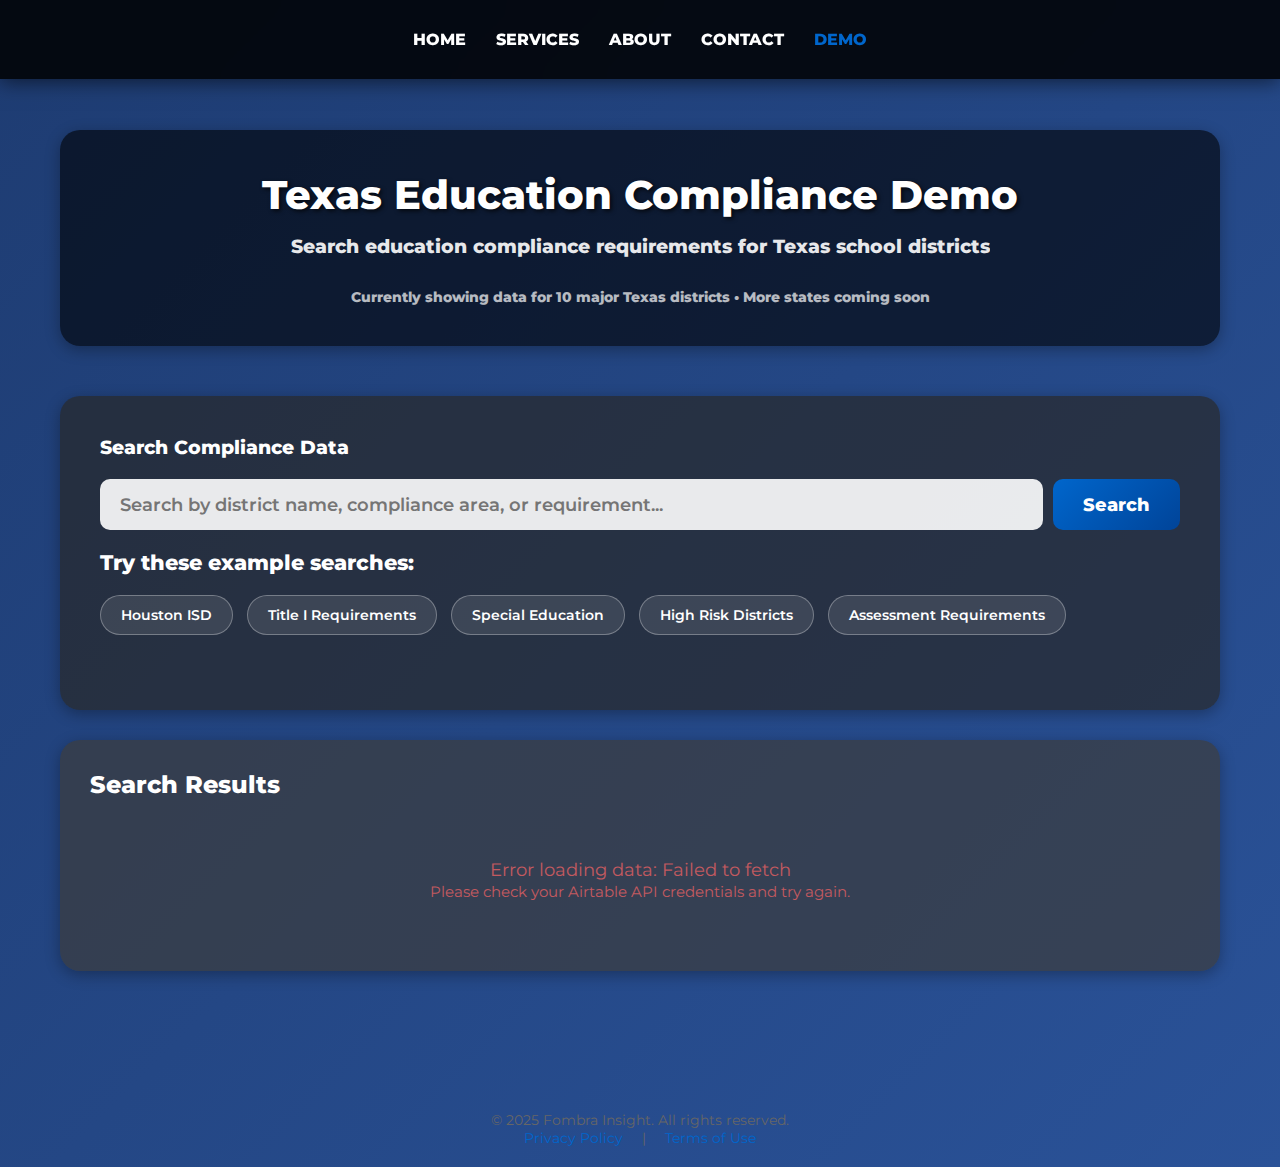
<file: demo.html>
<!DOCTYPE html>
<html lang="en">
<head>
  <meta charset="UTF-8" />
  <meta name="viewport" content="width=device-width, initial-scale=1.0"/>
  <title>Demo - Fombra Insight</title>
  <!-- Google Fonts for Montserrat Extra Bold -->
  <link rel="preconnect" href="https://fonts.googleapis.com">
  <link rel="preconnect" href="https://fonts.gstatic.com" crossorigin>
  <link href="https://fonts.googleapis.com/css2?family=Montserrat:wght@800&display=swap" rel="stylesheet">
  
  <style>
    /* Base styling matching your main site */
    * {
      margin: 0;
      padding: 0;
      box-sizing: border-box;
    }

    body {
      font-family: 'Montserrat', Arial, sans-serif;
      background: linear-gradient(135deg, #1e3c72 0%, #2a5298 100%);
      min-height: 100vh;
      padding-top: 90px;
      color: white;
    }

    /* Header matching your main site */
    header {
      padding: 30px 20px;
      position: fixed;
      top: 0;
      left: 0;
      width: 100%;
      background: rgba(0, 0, 0, 0.85);
      backdrop-filter: blur(15px);
      -webkit-backdrop-filter: blur(15px);
      border-radius: 0;
      box-shadow: 0 2px 20px rgba(0, 0, 0, 0.6);
      z-index: 1000;
      box-sizing: border-box;
    }

    #desktop-nav {
      display: flex;
      justify-content: center;
      gap: 30px;
    }

    #desktop-nav a {
      color: white;
      text-decoration: none;
      font-family: 'Montserrat', Arial, sans-serif;
      font-weight: 800;
      font-size: 1em;
      text-transform: uppercase;
      transition: color 0.3s ease;
    }

    #desktop-nav a:hover {
      color: #0066cc;
    }

    /* Demo container */
    .demo-container {
      max-width: 1200px;
      margin: 0 auto;
      padding: 40px 20px;
    }

    /* Hero section for demo */
    .demo-hero {
      text-align: center;
      margin-bottom: 50px;
      padding: 40px 20px;
      background-color: rgba(0, 0, 0, 0.6);
      border-radius: 20px;
      box-shadow: 0 4px 15px rgba(0,0,0,0.3);
    }

    .demo-hero h1 {
      font-size: 2.5em;
      margin-bottom: 15px;
      font-weight: 800;
      text-shadow: 2px 2px 4px rgba(0,0,0,0.7);
    }

    .demo-hero p {
      font-size: 1.2em;
      margin-bottom: 30px;
      font-weight: 800;
      opacity: 0.9;
    }

    /* Search section */
    .search-section {
      background-color: rgba(40, 40, 40, 0.7);
      padding: 40px;
      border-radius: 20px;
      box-shadow: 0 4px 15px rgba(0,0,0,0.3);
      margin-bottom: 30px;
    }

    .search-box {
      display: flex;
      gap: 10px;
      margin-bottom: 20px;
    }

    #searchInput {
      flex: 1;
      padding: 15px 20px;
      border: none;
      border-radius: 10px;
      font-size: 1.1em;
      font-family: 'Montserrat', Arial, sans-serif;
      font-weight: 600;
      background: rgba(255, 255, 255, 0.9);
      color: #333;
    }

    #searchBtn {
      padding: 15px 30px;
      background: linear-gradient(135deg, #0066cc, #004499);
      color: white;
      border: none;
      border-radius: 10px;
      font-family: 'Montserrat', Arial, sans-serif;
      font-weight: 800;
      font-size: 1.1em;
      cursor: pointer;
      transition: transform 0.2s ease;
    }

    #searchBtn:hover {
      transform: translateY(-2px);
    }

    /* Example searches */
    .example-searches {
      margin-bottom: 30px;
    }

    .example-searches h3 {
      margin-bottom: 15px;
      font-size: 1.3em;
      font-weight: 800;
    }

    .example-btn {
      display: inline-block;
      margin: 5px 10px 5px 0;
      padding: 10px 20px;
      background: rgba(255, 255, 255, 0.1);
      border: 1px solid rgba(255, 255, 255, 0.3);
      border-radius: 20px;
      color: white;
      text-decoration: none;
      font-family: 'Montserrat', Arial, sans-serif;
      font-weight: 600;
      font-size: 0.9em;
      cursor: pointer;
      transition: all 0.3s ease;
    }

    .example-btn:hover {
      background: rgba(255, 255, 255, 0.2);
      transform: translateY(-2px);
    }

    /* Results section */
    .results-section {
      background-color: rgba(60, 60, 60, 0.7);
      padding: 30px;
      border-radius: 20px;
      box-shadow: 0 4px 15px rgba(0,0,0,0.3);
      margin-bottom: 30px;
      min-height: 200px;
    }

    .results-section h3 {
      margin-bottom: 20px;
      font-size: 1.5em;
      font-weight: 800;
    }

    .result-item {
      background: rgba(0, 0, 0, 0.3);
      padding: 20px;
      border-radius: 10px;
      margin-bottom: 15px;
      border-left: 4px solid #0066cc;
    }

    .result-item h4 {
      font-size: 1.2em;
      margin-bottom: 10px;
      color: #66ccff;
      font-weight: 800;
    }

    .result-item p {
      margin-bottom: 8px;
      font-weight: 600;
      line-height: 1.4;
    }

    .result-meta {
      font-size: 0.9em;
      opacity: 0.8;
      margin-top: 10px;
    }

    .loading {
      text-align: center;
      font-size: 1.1em;
      padding: 40px;
      opacity: 0.7;
    }

    .no-results {
      text-align: center;
      font-size: 1.1em;
      padding: 40px;
      opacity: 0.7;
    }

    /* Status badges */
    .status-badge {
      display: inline-block;
      padding: 4px 12px;
      border-radius: 15px;
      font-size: 0.8em;
      font-weight: 800;
      margin-left: 10px;
    }

    .status-title-i {
      background: rgba(255, 165, 0, 0.3);
      color: #ffcc66;
      border: 1px solid rgba(255, 165, 0, 0.5);
    }

    .status-non-title-i {
      background: rgba(0, 255, 0, 0.2);
      color: #66ff66;
      border: 1px solid rgba(0, 255, 0, 0.3);
    }

    .risk-score {
      float: right;
      font-weight: 800;
      padding: 5px 15px;
      border-radius: 20px;
      font-size: 0.9em;
    }

    .risk-high { background: rgba(255, 0, 0, 0.3); color: #ff6666; }
    .risk-medium { background: rgba(255, 165, 0, 0.3); color: #ffaa66; }
    .risk-low { background: rgba(0, 255, 0, 0.2); color: #66ff66; }

    /* Footer matching your main site */
    footer {
      text-align: center;
      padding: 20px;
      font-size: 14px;
      color: #666;
      margin-top: 50px;
    }

    footer a {
      color: #0066cc;
      text-decoration: none;
      margin: 0 15px;
    }

    /* Mobile responsive */
    @media screen and (max-width: 768px) {
      #desktop-nav {
        display: none;
      }
      
      .demo-hero h1 {
        font-size: 2em;
      }
      
      .search-box {
        flex-direction: column;
      }
      
      .demo-container {
        padding: 20px 10px;
      }
      
      .search-section,
      .results-section {
        padding: 20px;
      }
    }
  </style>
</head>

<body>
  <!-- Header matching your main site -->
  <header>
    <nav id="desktop-nav">
      <a href="index.html">Home</a>
      <a href="index.html#services">Services</a>
      <a href="index.html#about-founder">About</a>
      <a href="index.html#contact">Contact</a>
      <a href="demo.html" style="color: #0066cc;">Demo</a>
    </nav>
  </header>

  <div class="demo-container">
    <!-- Demo Hero Section -->
    <div class="demo-hero">
      <h1>Texas Education Compliance Demo</h1>
      <p>Search education compliance requirements for Texas school districts</p>
      <p style="font-size: 0.9em; opacity: 0.7; margin-bottom: 0;">Currently showing data for 10 major Texas districts • More states coming soon</p>
    </div>

    <!-- Search Section -->
    <div class="search-section">
      <h3 style="margin-bottom: 20px; font-weight: 800;">Search Compliance Data</h3>
      
      <div class="search-box">
        <input type="text" id="searchInput" placeholder="Search by district name, compliance area, or requirement..." />
        <button id="searchBtn" onclick="searchCompliance()">Search</button>
      </div>

      <div class="example-searches">
        <h3>Try these example searches:</h3>
        <span class="example-btn" onclick="runExampleSearch('Houston ISD')">Houston ISD</span>
        <span class="example-btn" onclick="runExampleSearch('Title I')">Title I Requirements</span>
        <span class="example-btn" onclick="runExampleSearch('Special Education')">Special Education</span>
        <span class="example-btn" onclick="runExampleSearch('high risk')">High Risk Districts</span>
        <span class="example-btn" onclick="runExampleSearch('assessment')">Assessment Requirements</span>
      </div>
    </div>

    <!-- Results Section -->
    <div class="results-section">
      <h3>Search Results</h3>
      <div id="resultsContainer">
        <div class="no-results">
          Enter a search term above or click one of the example searches to get started.
        </div>
      </div>
    </div>
  </div>

  <!-- Footer -->
  <footer>
    <p>&copy; 2025 Fombra Insight. All rights reserved.</p>
    <p>
      <a href="privacy.html">Privacy Policy</a> | 
      <a href="terms.html">Terms of Use</a>
    </p>
  </footer>

  <script>
    // Airtable Configuration - REPLACE THESE WITH YOUR ACTUAL VALUES
    const AIRTABLE_API_TOKEN = 'patpH7T3odRRJhZEJ.0616a11f2b1f08c65b6116361ebe92ac53e0ebb457529ef8a2478b0990dfcaf1'; // Replace with your token (pat_...)
    const AIRTABLE_BASE_ID = 'appPVW4mHMsqAnpqa'; // Replace with your base ID (app_...)
    
    // Global variables to store fetched data
    let districts = [];
    let regulations = [];
    let dataLoaded = false;

    // Fetch data from Airtable on page load
    async function loadAirtableData() {
      try {
        showLoading();
        
        // Fetch districts data
        const districtsResponse = await fetch(`https://api.airtable.com/v0/${AIRTABLE_BASE_ID}/District%20Data`, {
          headers: {
            'Authorization': `Bearer ${AIRTABLE_API_TOKEN}`
          }
        });
        
        if (!districtsResponse.ok) {
          throw new Error(`Districts API error: ${districtsResponse.status}`);
        }
        
        const districtsData = await districtsResponse.json();
        
        // Fetch regulations data
        const regulationsResponse = await fetch(`https://api.airtable.com/v0/${AIRTABLE_BASE_ID}/District%20Regulations`, {
          headers: {
            'Authorization': `Bearer ${AIRTABLE_API_TOKEN}`
          }
        });
        
        if (!regulationsResponse.ok) {
          throw new Error(`Regulations API error: ${regulationsResponse.status}`);
        }
        
        const regulationsData = await regulationsResponse.json();
        
        // Transform Airtable data to match your format
        districts = districtsData.records.map(record => ({
          district_name: record.fields.district_name || '',
          enrollment: record.fields.enrollment || 0,
          title_1_status: record.fields.title_1_status || '',
          demographics: typeof record.fields.demographics === 'string' 
            ? JSON.parse(record.fields.demographics) 
            : record.fields.demographics || {},
          special_ed_percentage: record.fields.special_ed_percentage || 0,
          assessment_scores: typeof record.fields.assessment_scores === 'string' 
            ? JSON.parse(record.fields.assessment_scores) 
            : record.fields.assessment_scores || {},
          compliance_areas: typeof record.fields.compliance_areas === 'string'
            ? JSON.parse(record.fields.compliance_areas)
            : record.fields.compliance_areas || [],
          compliance_risk_score: record.fields['Compliance Risk Score'] || 0,
          contact_email: record.fields['Contact Email'] || ''
        }));
        
        regulations = regulationsData.records.map(record => ({
          category: record.fields.category || '',
          requirement: record.fields.requirement || '',
          applies_to: record.fields.applies_to || '',
          deadline: record.fields.deadline || '',
          penalty: record.fields.penalty || '',
          texas_code: record.fields.texas_code || '',
          complexity_score: record.fields['Complexity Score'] || 0,
          cost_impact: record.fields['Cost Impact'] || ''
        }));
        
        dataLoaded = true;
        
        // Clear loading message
        document.getElementById('resultsContainer').innerHTML = `
          <div class="no-results">
            Data loaded successfully! Enter a search term above or click one of the example searches to get started.
          </div>
        `;
        
      } catch (error) {
        console.error('Error loading Airtable data:', error);
        document.getElementById('resultsContainer').innerHTML = `
          <div class="no-results" style="color: #ff6666;">
            Error loading data: ${error.message}<br>
            <small>Please check your Airtable API credentials and try again.</small>
          </div>
        `;
      }
    }
    
    // Load data when page loads
    document.addEventListener('DOMContentLoaded', function() {
      loadAirtableData();
    });

    function searchCompliance() {
      const query = document.getElementById('searchInput').value.trim().toLowerCase();
      if (!query) return;
      
      showLoading();
      
      // Simulate API delay
      setTimeout(() => {
        const results = performSearch(query);
        displayResults(results, query);
      }, 800);
    }

    function runExampleSearch(query) {
      document.getElementById('searchInput').value = query;
      searchCompliance();
    }

    function performSearch(query) {
      let results = [];
      
      // Search districts
      districts.forEach(district => {
        let relevanceScore = 0;
        let matchType = '';
        
        if (district.district_name.toLowerCase().includes(query)) {
          relevanceScore += 10;
          matchType = 'district';
        }
        
        if (district.title_1_status.toLowerCase().includes(query)) {
          relevanceScore += 8;
          matchType = 'status';
        }
        
        if (district.compliance_areas.some(area => area.toLowerCase().includes(query))) {
          relevanceScore += 6;
          matchType = 'compliance_area';
        }
        
        if (query.includes('high risk') && district.compliance_risk_score >= 7) {
          relevanceScore += 9;
          matchType = 'risk';
        }
        
        if (query.includes('low risk') && district.compliance_risk_score <= 4) {
          relevanceScore += 9;
          matchType = 'risk';
        }
        
        if (relevanceScore > 0) {
          results.push({
            type: 'district',
            data: district,
            relevanceScore: relevanceScore,
            matchType: matchType
          });
        }
      });
      
      // Search regulations
      regulations.forEach(regulation => {
        let relevanceScore = 0;
        let matchType = '';
        
        if (regulation.category.toLowerCase().includes(query)) {
          relevanceScore += 8;
          matchType = 'category';
        }
        
        if (regulation.requirement.toLowerCase().includes(query)) {
          relevanceScore += 7;
          matchType = 'requirement';
        }
        
        if (regulation.applies_to.toLowerCase().includes(query)) {
          relevanceScore += 6;
          matchType = 'applies_to';
        }
        
        if (relevanceScore > 0) {
          results.push({
            type: 'regulation',
            data: regulation,
            relevanceScore: relevanceScore,
            matchType: matchType
          });
        }
      });
      
      // Sort by relevance score
      return results.sort((a, b) => b.relevanceScore - a.relevanceScore);
    }

    function showLoading() {
      document.getElementById('resultsContainer').innerHTML = '<div class="loading">Searching compliance data...</div>';
    }

    function displayResults(results, query) {
      const container = document.getElementById('resultsContainer');
      
      if (results.length === 0) {
        container.innerHTML = `<div class="no-results">No results found for "${query}". Try searching for a district name, compliance area, or requirement.</div>`;
        return;
      }
      
      let html = `<div style="margin-bottom: 20px; font-weight: 600;">Found ${results.length} result${results.length !== 1 ? 's' : ''} for "${query}"</div>`;
      
      results.forEach(result => {
        if (result.type === 'district') {
          html += formatDistrictResult(result.data);
        } else if (result.type === 'regulation') {
          html += formatRegulationResult(result.data);
        }
      });
      
      container.innerHTML = html;
    }

    function formatDistrictResult(district) {
      const riskClass = district.compliance_risk_score >= 7 ? 'risk-high' : 
                        district.compliance_risk_score >= 5 ? 'risk-medium' : 'risk-low';
      
      return `
        <div class="result-item">
          <h4>
            ${district.district_name}
            <span class="status-badge ${district.title_1_status === 'Title I' ? 'status-title-i' : 'status-non-title-i'}">
              ${district.title_1_status}
            </span>
            <span class="risk-score ${riskClass}">Risk: ${district.compliance_risk_score}/10</span>
          </h4>
          <p><strong>Enrollment:</strong> ${district.enrollment.toLocaleString()} students</p>
          <p><strong>Demographics:</strong> ${district.demographics.low_income_percentage}% low-income, ${district.demographics.minority_percentage}% minority</p>
          <p><strong>Assessment Performance:</strong> ${district.assessment_scores.staar_passing_rate}% STAAR passing rate</p>
          <p><strong>Compliance Areas:</strong> ${district.compliance_areas.join(', ')}</p>
          <div class="result-meta">
            <strong>Contact:</strong> ${district.contact_email}
          </div>
        </div>
      `;
    }

    function formatRegulationResult(regulation) {
      const costColor = regulation.cost_impact === 'High' ? '#ff6666' : 
                        regulation.cost_impact === 'Medium' ? '#ffaa66' : '#66ff66';
      
      return `
        <div class="result-item">
          <h4>${regulation.category} Requirement</h4>
          <p><strong>Requirement:</strong> ${regulation.requirement}</p>
          <p><strong>Applies To:</strong> ${regulation.applies_to}</p>
          <p><strong>Deadline:</strong> ${regulation.deadline}</p>
          <p><strong>Penalty:</strong> ${regulation.penalty}</p>
          <div class="result-meta">
            <strong>Texas Code:</strong> ${regulation.texas_code} | 
            <strong>Complexity:</strong> ${regulation.complexity_score}/10 | 
            <span style="color: ${costColor}"><strong>Cost Impact:</strong> ${regulation.cost_impact}</span>
          </div>
        </div>
      `;
    }

    // Allow Enter key to trigger search
    document.getElementById('searchInput').addEventListener('keypress', function(e) {
      if (e.key === 'Enter') {
        searchCompliance();
      }
    });
  </script>
</body>
</html>
</file>
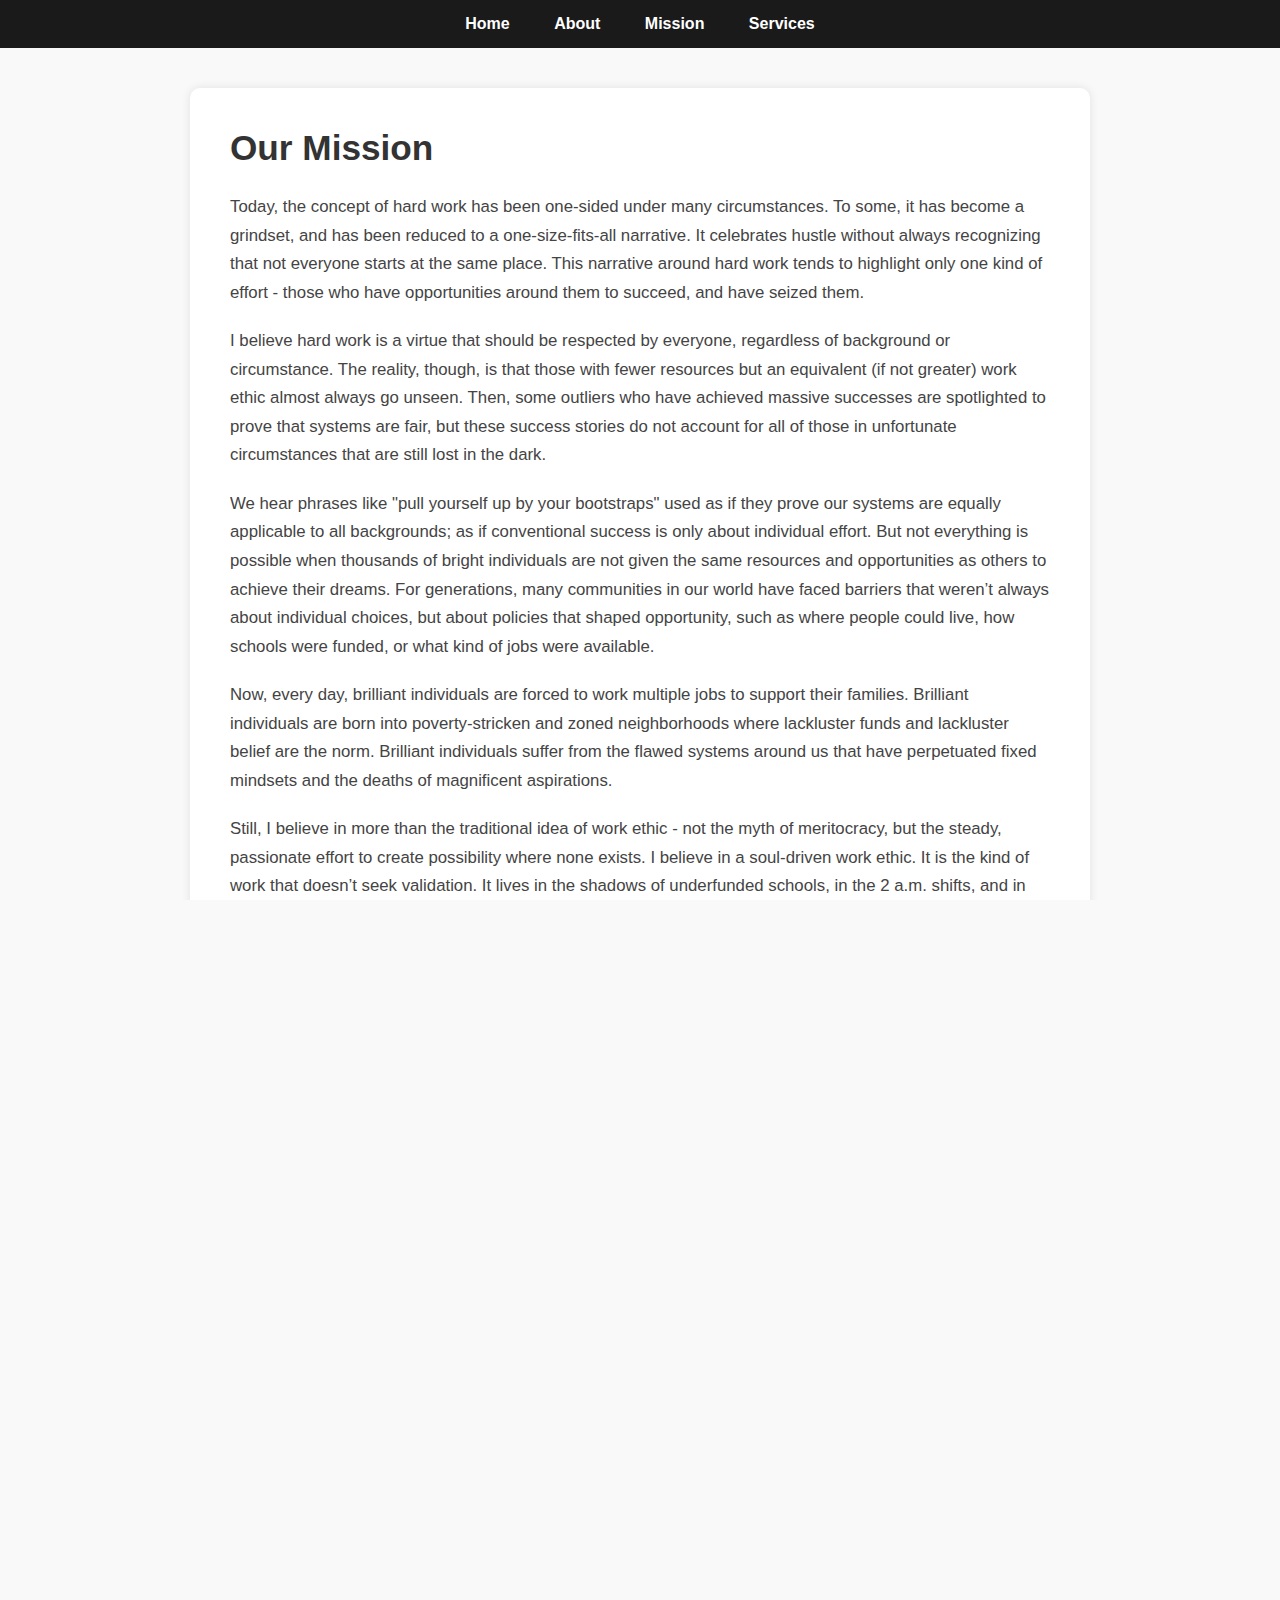
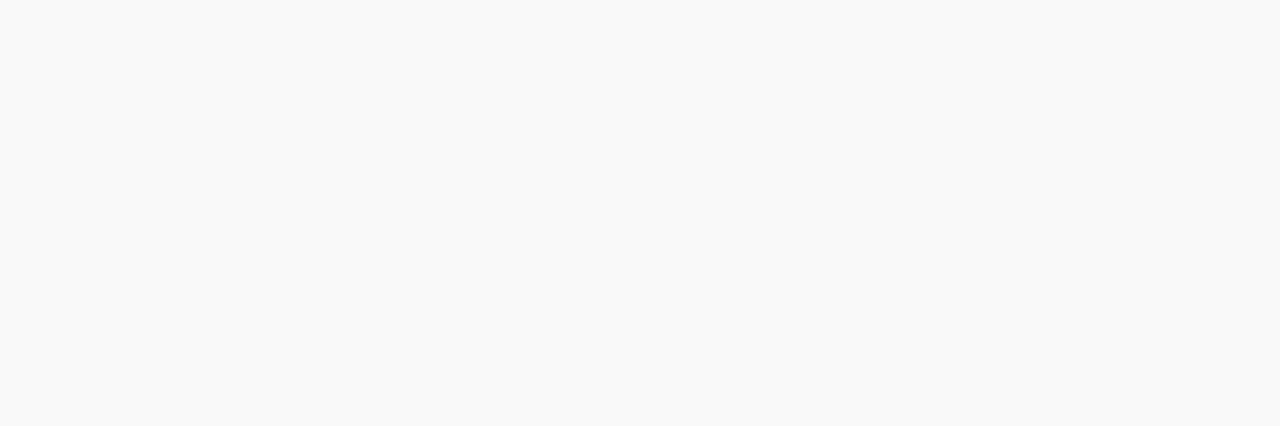
<file: mission.html>
<!DOCTYPE html>
<html lang="en">
<head>
  <meta charset="UTF-8">
  <title>Our Mission</title>
  <link rel="stylesheet" href="style.css"> <!-- Optional: link to your main CSS file -->
  <link rel="stylesheet" href="style.css" />
  <style>
    body {
      font-family: Arial, sans-serif;
      margin: 0;
      padding: 0;
      background-color: #f9f9f9;
    }
    nav {
      background-color: #1a1a1a;
      padding: 15px;
      text-align: center;
    }
    nav a {
      color: white;
      text-decoration: none;
      margin: 0 20px;
      font-weight: bold;
    }
    nav a:hover {
      text-decoration: underline;
    }
    .container {
      max-width: 900px;
      margin: 40px auto;
      background: white;
      padding: 40px;
      box-shadow: 0 0 10px rgba(0,0,0,0.1);
      border-radius: 10px;
    }
    h1 {
      font-size: 2.2em;
      color: #333;
      margin-bottom: 25px;
    }
    p {
      line-height: 1.7;
      color: #444;
      font-size: 1.05em;
      margin-bottom: 20px;
    }
  </style>
</head>
<body>

  <nav>
    <a href="index.html">Home</a>
    <a href="about.html">About</a>
    <a href="mission.html">Mission</a>
    <a href="services.html">Services</a>
  </nav>

  <div class="container">
    <h1>Our Mission</h1>
    <p>Today, the concept of hard work has been one-sided under many circumstances. To some, it has become a grindset, and has been reduced to a one-size-fits-all narrative. It celebrates hustle without always recognizing that not everyone starts at the same place. This narrative around hard work tends to highlight only one kind of effort - those who have opportunities around them to succeed, and have seized them.</p>

    <p>I believe hard work is a virtue that should be respected by everyone, regardless of background or circumstance. The reality, though, is that those with fewer resources but an equivalent (if not greater) work ethic almost always go unseen. Then, some outliers who have achieved massive successes are spotlighted to prove that systems are fair, but these success stories do not account for all of those in unfortunate circumstances that are still lost in the dark.</p>

    <p>We hear phrases like "pull yourself up by your bootstraps" used as if they prove our systems are equally applicable to all backgrounds; as if conventional success is only about individual effort. But not everything is possible when thousands of bright individuals are not given the same resources and opportunities as others to achieve their dreams. For generations, many communities in our world have faced barriers that weren’t always about individual choices, but about policies that shaped opportunity, such as where people could live, how schools were funded, or what kind of jobs were available.</p>

    <p>Now, every day, brilliant individuals are forced to work multiple jobs to support their families. Brilliant individuals are born into poverty-stricken and zoned neighborhoods where lackluster funds and lackluster belief are the norm. Brilliant individuals suffer from the flawed systems around us that have perpetuated fixed mindsets and the deaths of magnificent aspirations.</p>

    <p>Still, I believe in more than the traditional idea of work ethic - not the myth of meritocracy, but the steady, passionate effort to create possibility where none exists. I believe in a soul-driven work ethic. It is the kind of work that doesn’t seek validation. It lives in the shadows of underfunded schools, in the 2 a.m. shifts, and in the sacrifices of single parents and overlooked talent.</p>

    <p>It is in the hands of people who dedicate all their free time, despite exhaustion, to perfecting a skill or a pursuit they love, even when the path forward is uncertain. It is in the determination of those living through war and displacement, who continue striving for a better life not just for themselves, but for their families and communities - often at unimaginable cost. It is in the resistance of those who had to attend high school where others told them they could not accomplish anything great, yet they refuse to listen.</p>

    <p>It is in the perseverance of many minority and immigrant families who were not able to collect nearly as much generational wealth as their counterparts, but still push for a better life and encourage their children to believe in the impossible. It is in the hands of those dealing with addiction, poverty, abuse, and loss, who have worked harder than ever to overcome their setbacks, even when the resources and opportunities around them have failed all of their loved ones.</p>

    <p>They carry the weight of personal trauma and generational hurt, yet still find the strength to show up, try again, and believe in something better. The emotions that people face in these types of situations are unparalleled, henceforth the concept of work ethic should not be politicized to shame people for struggling, and it should not be a tool to prove that our societal systems provide an equal playing field if people put forth significant effort.</p>

    <p>It should be a light in the dark that unites all the hard workers of the world - a belief that even when systems and resources fail us, we do not have to fail each other. We do not have to stop fighting for what we believe in. We do not have to continue the cycles of instability that have affected our lineages. We do not have to disappear quietly into the night just because we were born in its shadows.</p>

    <p>Hard workers of all backgrounds deserve the same opportunities, and more communities deserve access to rich resources that help them recognize their worth, potential, and purpose.</p>

    <p>This personal philosophy on the two faces of hard work is why I founded _______. I believe in the power of education and knowledge to combat harmful cycles and establish extended opportunities for all communities so that no student is left behind. Our team utilizes extensive experience within various educational settings and tech organizations to help you determine the optimal route for reaching all students and clients wholeheartedly.</p>

    <p>By leveraging educational technology, programming, and curricula to fit the personalized needs of diverse populations, more students will have a better foundation to recognize their interests and pursue passionate, impactful, and stable careers. Furthermore, startup founders, school district leaders, and tech industries will garner massive success within the greater field of education, and their impacts will run deep within the lives of future generations.</p>
  </div>

</body>
</html>
</file>
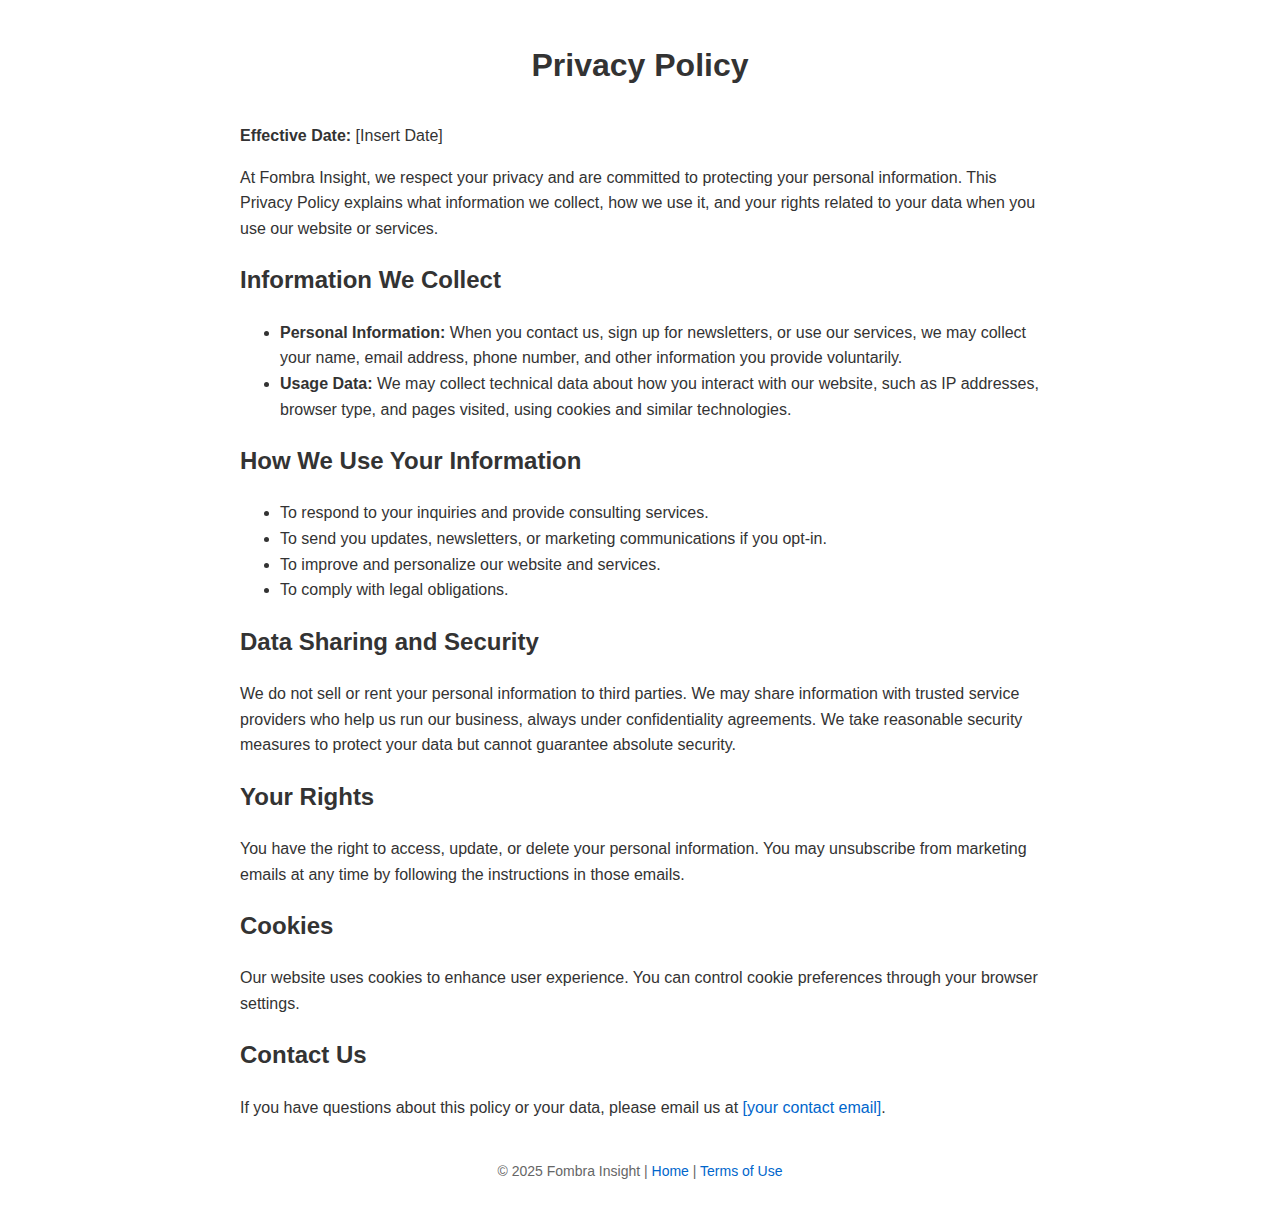
<file: privacy.html>
<!DOCTYPE html>
<html lang="en">
<head>
  <meta charset="UTF-8" />
  <meta name="viewport" content="width=device-width, initial-scale=1" />
  <title>Privacy Policy – Fombra Insight</title>
  <style>
    body {
      font-family: Arial, sans-serif;
      max-width: 800px;
      margin: 40px auto;
      padding: 0 20px;
      color: #333;
      line-height: 1.6;
    }
    h1 {
      text-align: center;
      margin-bottom: 1em;
    }
    footer {
      text-align: center;
      font-size: 14px;
      color: #666;
      margin: 40px 0 20px;
    }
    a {
      color: #0066cc;
      text-decoration: none;
    }
    a:hover {
      text-decoration: underline;
    }
  </style>
</head>
<body>

  <h1>Privacy Policy</h1>

  <p><strong>Effective Date:</strong> [Insert Date]</p>

  <p>At Fombra Insight, we respect your privacy and are committed to protecting your personal information. This Privacy Policy explains what information we collect, how we use it, and your rights related to your data when you use our website or services.</p>

  <h2>Information We Collect</h2>
  <ul>
    <li><strong>Personal Information:</strong> When you contact us, sign up for newsletters, or use our services, we may collect your name, email address, phone number, and other information you provide voluntarily.</li>
    <li><strong>Usage Data:</strong> We may collect technical data about how you interact with our website, such as IP addresses, browser type, and pages visited, using cookies and similar technologies.</li>
  </ul>

  <h2>How We Use Your Information</h2>
  <ul>
    <li>To respond to your inquiries and provide consulting services.</li>
    <li>To send you updates, newsletters, or marketing communications if you opt-in.</li>
    <li>To improve and personalize our website and services.</li>
    <li>To comply with legal obligations.</li>
  </ul>

  <h2>Data Sharing and Security</h2>
  <p>We do not sell or rent your personal information to third parties. We may share information with trusted service providers who help us run our business, always under confidentiality agreements. We take reasonable security measures to protect your data but cannot guarantee absolute security.</p>

  <h2>Your Rights</h2>
  <p>You have the right to access, update, or delete your personal information. You may unsubscribe from marketing emails at any time by following the instructions in those emails.</p>

  <h2>Cookies</h2>
  <p>Our website uses cookies to enhance user experience. You can control cookie preferences through your browser settings.</p>

  <h2>Contact Us</h2>
  <p>If you have questions about this policy or your data, please email us at <a href="mailto:[your contact email]">[your contact email]</a>.</p>

  <footer>
    &copy; 2025 Fombra Insight | 
    <a href="index.html">Home</a> | 
    <a href="terms.html">Terms of Use</a>
  </footer>

</body>
</html>
</file>
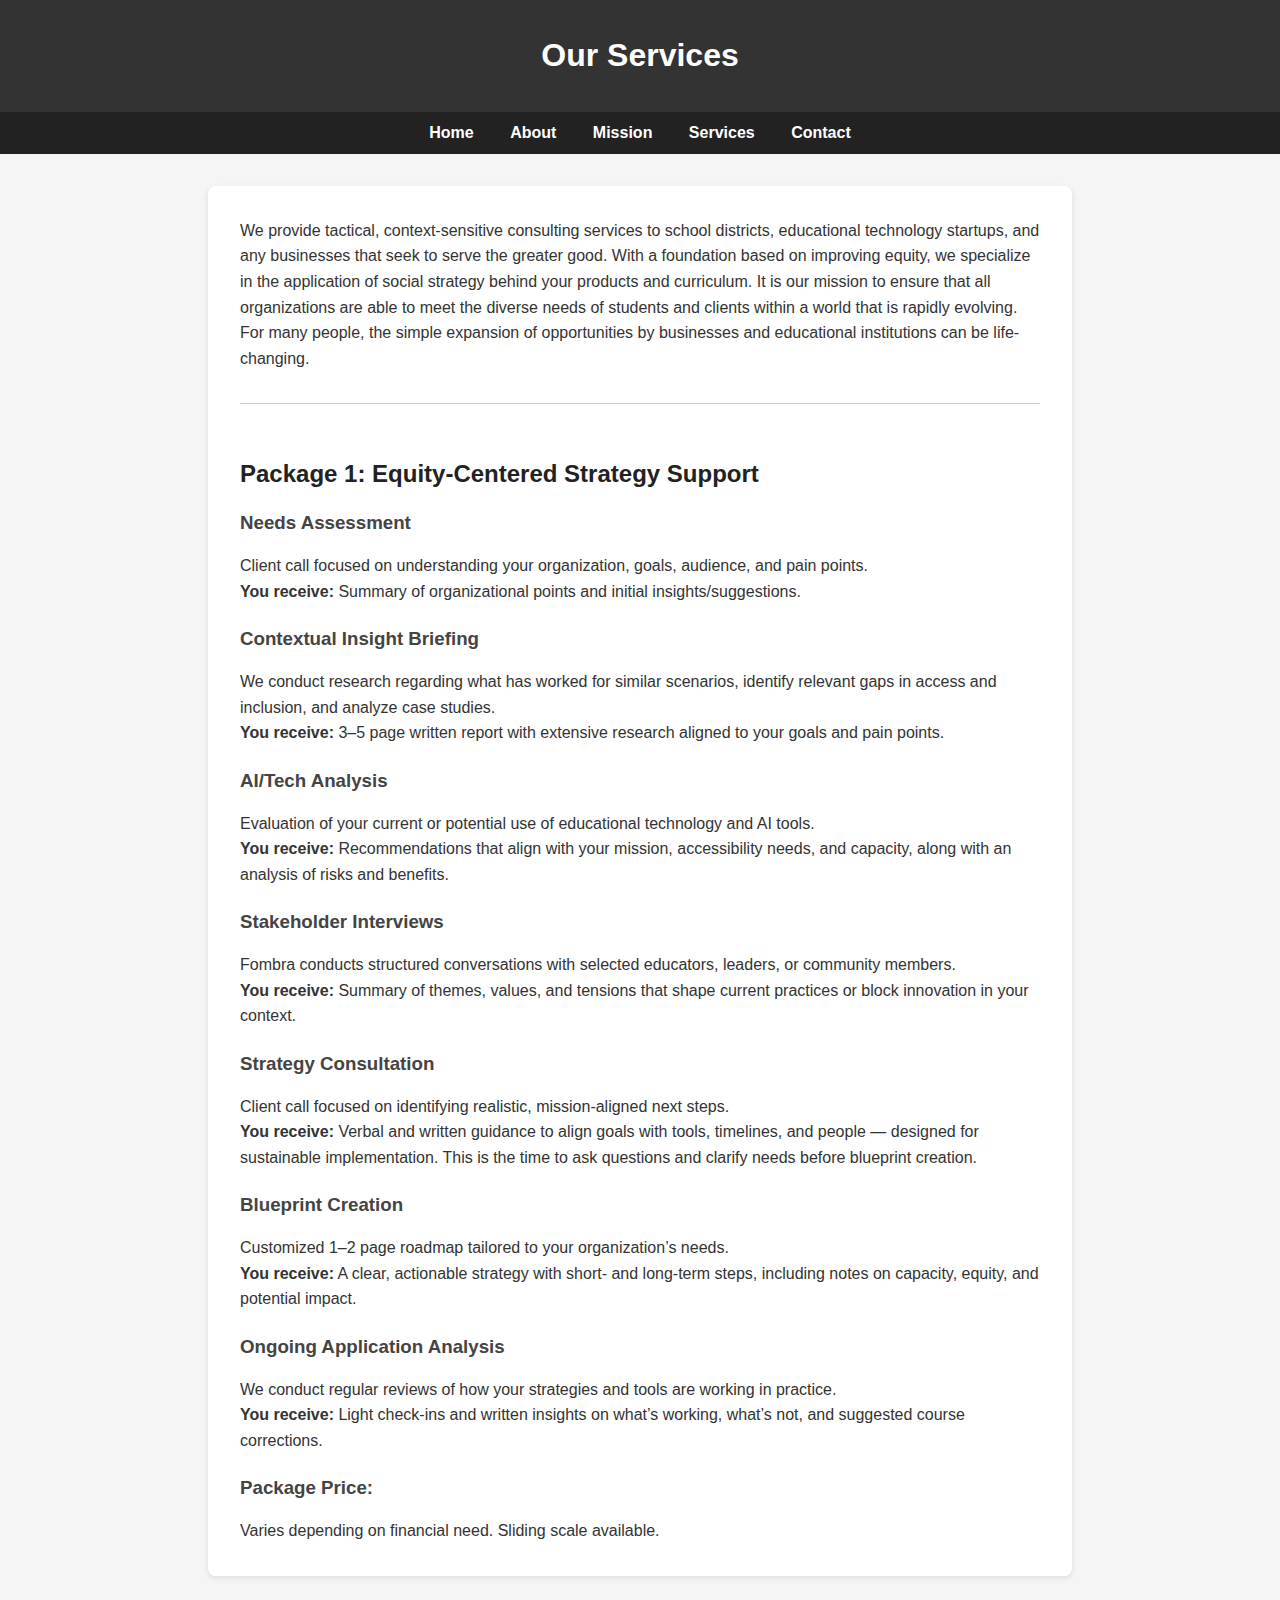
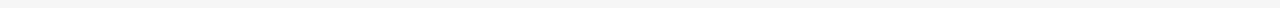
<file: services.html>
<!DOCTYPE html>
<html lang="en">
<head>
  <meta charset="UTF-8" />
  <meta name="viewport" content="width=device-width, initial-scale=1.0"/>
  <title>Fombra | Services</title>
  <style>
    body {
      font-family: Arial, sans-serif;
      margin: 0;
      padding: 0;
      background: #f5f5f5;
      color: #333;
    }

    header {
      background: #333;
      color: #fff;
      padding: 1rem;
      text-align: center;
    }

    nav {
      background: #222;
      padding: 0.75rem;
      text-align: center;
    }

    nav a {
      color: #fff;
      margin: 0 1rem;
      text-decoration: none;
      font-weight: bold;
    }

    main {
      max-width: 800px;
      margin: 2rem auto;
      padding: 1rem 2rem;
      background: #fff;
      border-radius: 8px;
      box-shadow: 0 2px 6px rgba(0, 0, 0, 0.1);
    }

    h2 {
      margin-top: 2rem;
      color: #222;
    }

    h3 {
      margin-top: 1.5rem;
      color: #444;
    }

    p {
      line-height: 1.6;
    }

    ul {
      padding-left: 1.2rem;
    }

    .package {
      margin-top: 2rem;
      border-top: 1px solid #ccc;
      padding-top: 1.5rem;
    }

    .package-item {
      margin-bottom: 1.5rem;
    }
  </style>
</head>
<body>
  <header>
    <h1>Our Services</h1>
  </header>

  <nav>
    <a href="index.html">Home</a>
    <a href="about.html">About</a>
    <a href="mission.html">Mission</a>
    <a href="services.html">Services</a>
    <a href="contact.html">Contact</a>
  </nav>

  <main>
    <p>
      We provide tactical, context-sensitive consulting services to school districts, educational technology startups, and any businesses that seek to serve the greater good. With a foundation based on improving equity, we specialize in the application of social strategy behind your products and curriculum. It is our mission to ensure that all organizations are able to meet the diverse needs of students and clients within a world that is rapidly evolving. For many people, the simple expansion of opportunities by businesses and educational institutions can be life-changing.
    </p>

    <div class="package">
      <h2>Package 1: Equity-Centered Strategy Support</h2>

      <div class="package-item">
        <h3>Needs Assessment</h3>
        <p>Client call focused on understanding your organization, goals, audience, and pain points.<br>
        <strong>You receive:</strong> Summary of organizational points and initial insights/suggestions.</p>
      </div>

      <div class="package-item">
        <h3>Contextual Insight Briefing</h3>
        <p>We conduct research regarding what has worked for similar scenarios, identify relevant gaps in access and inclusion, and analyze case studies.<br>
        <strong>You receive:</strong> 3–5 page written report with extensive research aligned to your goals and pain points.</p>
      </div>

      <div class="package-item">
        <h3>AI/Tech Analysis</h3>
        <p>Evaluation of your current or potential use of educational technology and AI tools.<br>
        <strong>You receive:</strong> Recommendations that align with your mission, accessibility needs, and capacity, along with an analysis of risks and benefits.</p>
      </div>

      <div class="package-item">
        <h3>Stakeholder Interviews</h3>
        <p>Fombra conducts structured conversations with selected educators, leaders, or community members.<br>
        <strong>You receive:</strong> Summary of themes, values, and tensions that shape current practices or block innovation in your context.</p>
      </div>

      <div class="package-item">
        <h3>Strategy Consultation</h3>
        <p>Client call focused on identifying realistic, mission-aligned next steps.<br>
        <strong>You receive:</strong> Verbal and written guidance to align goals with tools, timelines, and people — designed for sustainable implementation. This is the time to ask questions and clarify needs before blueprint creation.</p>
      </div>

      <div class="package-item">
        <h3>Blueprint Creation</h3>
        <p>Customized 1–2 page roadmap tailored to your organization’s needs.<br>
        <strong>You receive:</strong> A clear, actionable strategy with short- and long-term steps, including notes on capacity, equity, and potential impact.</p>
      </div>

      <div class="package-item">
        <h3>Ongoing Application Analysis</h3>
        <p>We conduct regular reviews of how your strategies and tools are working in practice.<br>
        <strong>You receive:</strong> Light check-ins and written insights on what’s working, what’s not, and suggested course corrections.</p>
      </div>

      <h3>Package Price:</h3>
      <p>Varies depending on financial need. Sliding scale available.</p>
    </div>
  </main>
</body>
</html>
</file>
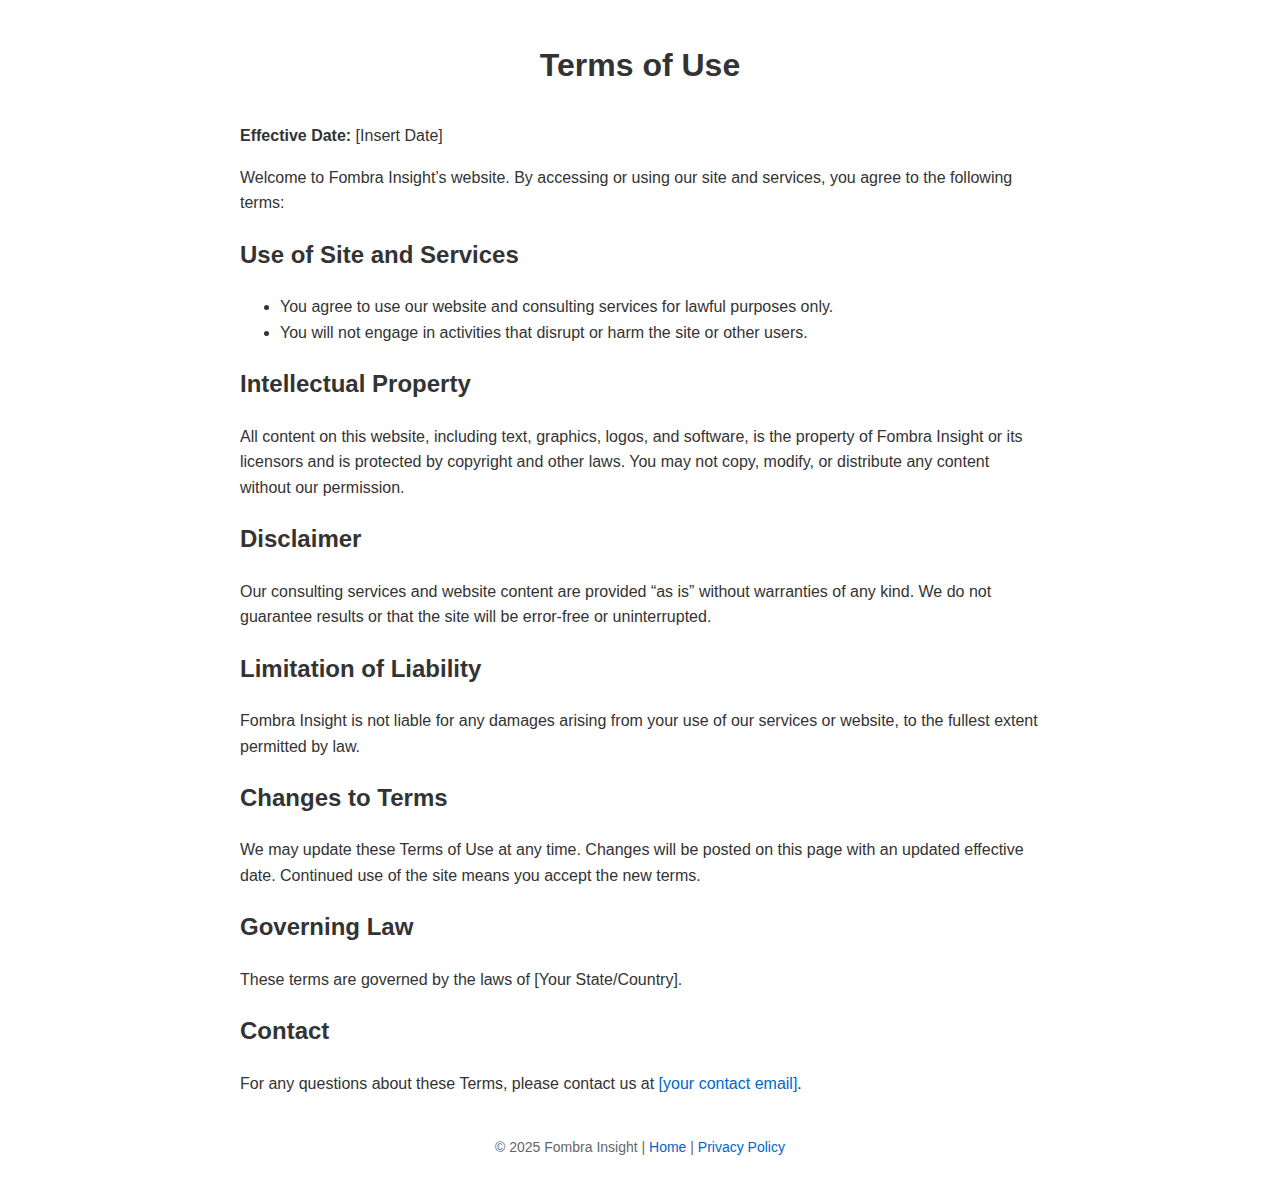
<file: terms.html>
<!DOCTYPE html>
<html lang="en">
<head>
  <meta charset="UTF-8" />
  <meta name="viewport" content="width=device-width, initial-scale=1" />
  <title>Terms of Use – Fombra Insight</title>
  <style>
    body {
      font-family: Arial, sans-serif;
      max-width: 800px;
      margin: 40px auto;
      padding: 0 20px;
      color: #333;
      line-height: 1.6;
    }
    h1 {
      text-align: center;
      margin-bottom: 1em;
    }
    footer {
      text-align: center;
      font-size: 14px;
      color: #666;
      margin: 40px 0 20px;
    }
    a {
      color: #0066cc;
      text-decoration: none;
    }
    a:hover {
      text-decoration: underline;
    }
  </style>
</head>
<body>

  <h1>Terms of Use</h1>

  <p><strong>Effective Date:</strong> [Insert Date]</p>

  <p>Welcome to Fombra Insight’s website. By accessing or using our site and services, you agree to the following terms:</p>

  <h2>Use of Site and Services</h2>
  <ul>
    <li>You agree to use our website and consulting services for lawful purposes only.</li>
    <li>You will not engage in activities that disrupt or harm the site or other users.</li>
  </ul>

  <h2>Intellectual Property</h2>
  <p>All content on this website, including text, graphics, logos, and software, is the property of Fombra Insight or its licensors and is protected by copyright and other laws. You may not copy, modify, or distribute any content without our permission.</p>

  <h2>Disclaimer</h2>
  <p>Our consulting services and website content are provided “as is” without warranties of any kind. We do not guarantee results or that the site will be error-free or uninterrupted.</p>

  <h2>Limitation of Liability</h2>
  <p>Fombra Insight is not liable for any damages arising from your use of our services or website, to the fullest extent permitted by law.</p>

  <h2>Changes to Terms</h2>
  <p>We may update these Terms of Use at any time. Changes will be posted on this page with an updated effective date. Continued use of the site means you accept the new terms.</p>

  <h2>Governing Law</h2>
  <p>These terms are governed by the laws of [Your State/Country].</p>

  <h2>Contact</h2>
  <p>For any questions about these Terms, please contact us at <a href="mailto:[your contact email]">[your contact email]</a>.</p>

  <footer>
    &copy; 2025 Fombra Insight | 
    <a href="index.html">Home</a> | 
    <a href="privacy.html">Privacy Policy</a>
  </footer>

</body>
</html>
</file>
<file: style.css>
/* Reset & Box Sizing */
* {
  margin: 0;
  padding: 0;
  box-sizing: border-box;
}

/* Basic HTML and Body Setup */
body, html {
  height: 100%;
  overflow-x: hidden;
}

/* Background Slideshow Container */
#bg-slideshow {
  position: fixed;
  top: 0;
  left: 0;
  width: 100%;
  height: 100%;
  z-index: -1;
  overflow: hidden;
}

.bg-layer {
  position: absolute;
  top: 0;
  left: 0;
  width: 100%;
  height: 100%;
  background-size: cover;
  background-position: center;
  filter: blur(4px); /* slight blur like use-third.com */
  opacity: 0;
  transition: opacity 0.8s ease-in-out;
}

/* Header Navigation */
header {
  background: linear-gradient(to right, #222, #333);
  padding: 1rem 2rem;
  display: flex;
  justify-content: space-between;
  align-items: center;
  border-radius: 0 0 20px 20px;
  position: sticky;
  top: 0;
  z-index: 100;
}

header h1 {
  font-size: 1.8rem;
  font-weight: 700;
  color: black;
  text-shadow: 1px 1px 0 white, -1px -1px 0 white;
}

nav a {
  color: #fff;
  text-decoration: none;
  margin-left: 1.5rem;
  font-weight: 600;
  transition: color 0.3s;
}

nav a:hover {
  color: #1DB954;
}

/* Hero Logo Overlay Section */
.hero-logo-overlay {
  position: relative;
  width: 100%;
  display: flex;
  align-items: center;
  justify-content: center;
  z-index: 2;
  padding: 4rem 0;
  pointer-events: none;
}

.hero-logo-content {
  text-align: center;
  color: white;
  pointer-events: auto;
}

.hero-logo-image {
  max-width: 600px; /* Doubled from 300px */
  width: 80%;
  height: auto;
  margin-bottom: 0.5rem; /* Reduced to bring tagline closer */
}

.hero-tagline {
  font-size: 1.25rem;
  font-weight: 300;
  letter-spacing: 0.5px;
  color: white;
  margin-top: 0; /* Optional: ensure no extra space is added */
}

.hero {
  display: flex;
  flex-direction: column;
  justify-content: flex-start; /* aligns content to the top */
  align-items: center;
  min-height: 100vh; /* full height of the screen */
  padding-top: 4rem; /* adjust to move the logo higher/lower */
  position: relative;
  z-index: 1;
}

/* Page Sections */
section {
  padding: 4rem 2rem;
  max-width: 1000px;
  margin: 2rem auto 0 auto;
  background-color: rgba(30, 30, 30, 0.75);
  border-radius: 20px;
  box-shadow: 0 0 10px rgba(0,0,0,0.4);
}

section h2 {
  text-align: center;
  font-size: 2rem;
  margin-bottom: 1.5rem;
  color: #fff;
}

section p {
  font-size: 1.1rem;
  line-height: 1.7;
  color: #ddd;
}

/* Footer */
footer {
  text-align: center;
  padding: 2rem;
  color: #aaa;
  font-size: 0.9rem;
}
</file>
